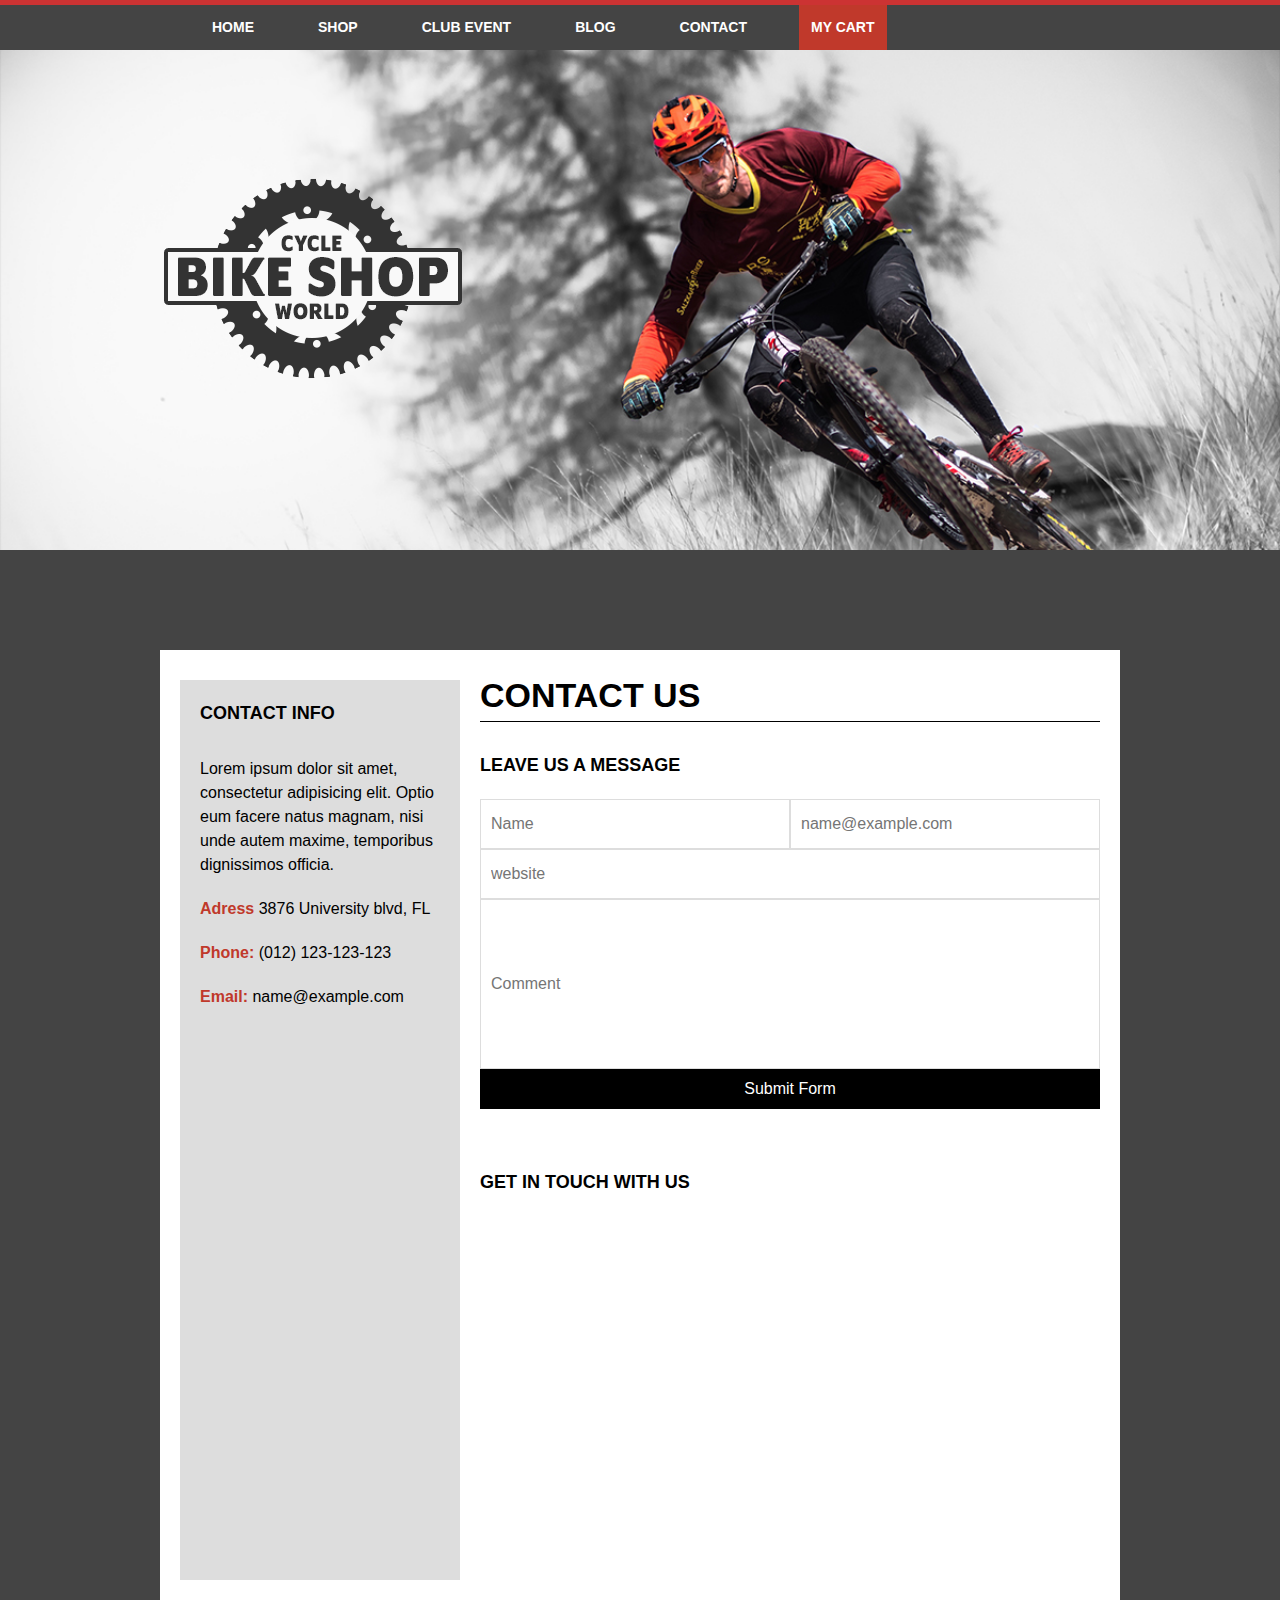
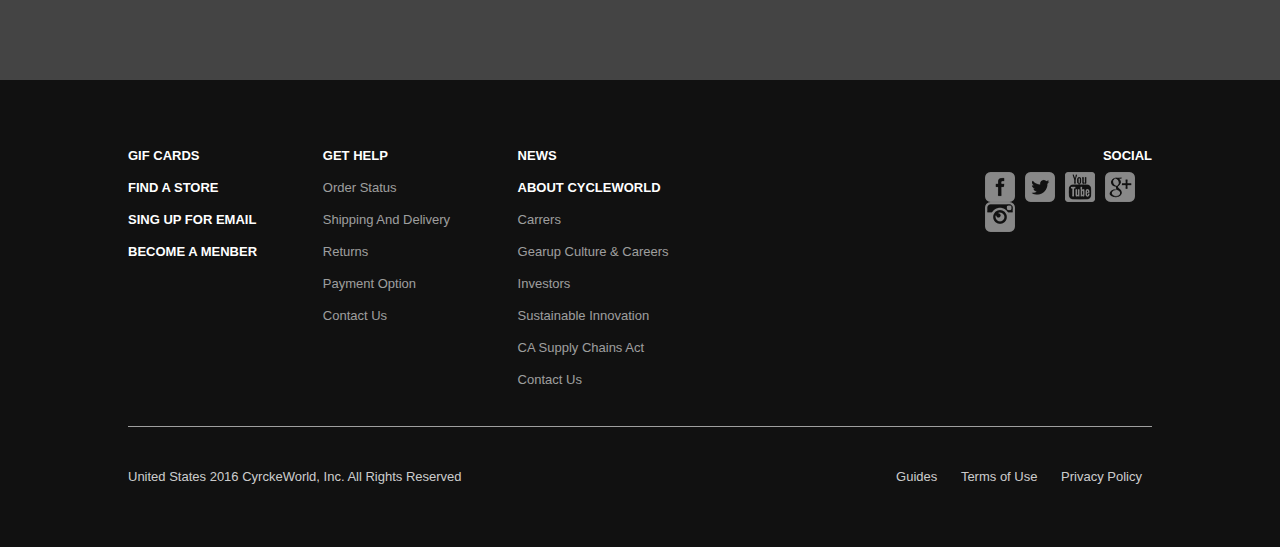
<file: contact.html>
<!DOCTYPE html>
<html lang="en">
<head>
	<meta charset="UTF-8">
	<title>Bike Shop - Contact</title>
	<link rel="stylesheet" href="css/reset.css">
	<link rel="stylesheet" href="css/main.css">
</head>
<body>

<!-- #======================== Nav ========================# -->
<nav id="navigation">
	<ul>
		<li><a href="index.html">Home			</a></li>
		<li><a href="shop.html">Shop			</a></li>
		<li><a href="event.html">Club Event		</a></li>
		<li><a href="blog.html">Blog			</a></li>
		<li><a href="contact.html">Contact		</a></li>
		<li><a href="#">My Cart					</a></li>
	</ul>
</nav>

<header id="call-to-action">
	<img src="images/cycleWorld.png" alt="logo">
</header>

<section id="contact">

<aside id="contact-info">

		<h1>CONTACT INFO</h1>
		<p>Lorem ipsum dolor sit amet, consectetur adipisicing elit. Optio eum facere natus magnam, nisi unde autem maxime, temporibus dignissimos officia.</p>

	<address>
		<strong>Adress</strong>
		3876 University blvd, FL
	</address>

	<p>
		<strong>Phone:</strong>
		(012) 123-123-123
	</p>

	<p>
		<strong>Email:</strong> 
		name@example.com
	</p>
	
</aside>


<article id="contact-form">
	<h2>Contact Us</h2>

	<h3>Leave us a message</h3>

	<form method="POST" action="#">
		<p><label for="name"><input type="text" id="name" placeholder="Name">					</label></p>
		<p><label for="email"><input type="email" id="email" placeholder="name@example.com">	</label></p>
		<p><label for="website"><input type="text"  id="website" placeholder="website">		</label></p>
		<p><label for="comment"><input type="text"  id="comment" placeholder="Comment">		</label></p>
		<p><button type="submit" id="submit" value="">Submit Form</button></p>
	</form>

	<h3>Get in touch with us</h3>

	<iframe id="contact-map" src="https://www.google.com/maps/embed?pb=!1m18!1m12!1m3!1d3503.114525939762!2d-81.30359398507748!3d28.596340882432052!2m3!1f0!2f0!3f0!3m2!1i1024!2i768!4f13.1!3m3!1m2!1s0x88e76f9a528a8eb3%3A0xbe0c9eae10031c4!2sFull+Sail+University!5e0!3m2!1spt-BR!2sus!4v1490032069944"></iframe>

</article>




</section>



<footer>

            <nav>
                <ul>
                    <li><a href="#">Gif Cards</a></li>
                    <li><a href="#">Find a Store</a></li>
                    <li><a href="#">Sing up for email</a></li>
                    <li><a href="#">Become a menber</a></li>
                </ul>
                <ul>
                    <li>Get Help
                        <ul>
                            <li><a href="#">Order Status</a></li>
                            <li><a href="#">Shipping and delivery</a></li>
                            <li><a href="#">Returns</a></li>
                            <li><a href="#">Payment Option</a></li>
                            <li><a href="#">Contact Us</a></li>
                        </ul>
                    </li>
                </ul>
                <ul>
                    <li>News <br> about cycleworld
                        <ul>
                            <li><a href="">Carrers</a></li>
                            <li><a href="">Gearup Culture & careers</a></li>
                            <li><a href="">Investors</a></li>
                            <li><a href="">Sustainable Innovation</a></li>
                            <li><a href="">CA Supply Chains Act</a></li>
                            <li><a href="">Contact Us</a></li>
                        </ul>
                    </li>
                </ul>
                <ul class="social">
                    <li>Social
                        <ul>
                            <li><a href="htt://www.facebook.com">facebook</a></li>
                            <li><a href="htt://www.twitter.com">twitter</a></li>
                            <li><a href="htt://www.youtube.com">youtube</a></li>
                            <li><a href="htt://www.google.com">google</a></li>
                            <li><a href="htt://www.instagram.com">instagram</a></li>
                        </ul>
                    </li>
                </ul>
            </nav>

            <section id="footer">
                <p>United States 2016 CyrckeWorld, Inc. All Rights Reserved</p>

                <ul>
                    <li><a href="#">Guides</a></li>
                    <li><a href="#">Terms of Use</a></li>
                    <li><a href="#">Privacy Policy</a></li>
                </ul>
            </section>

        </footer>
	<script type="text/javascript" src="js/events.js"></script>
</body>
</html>
</file>
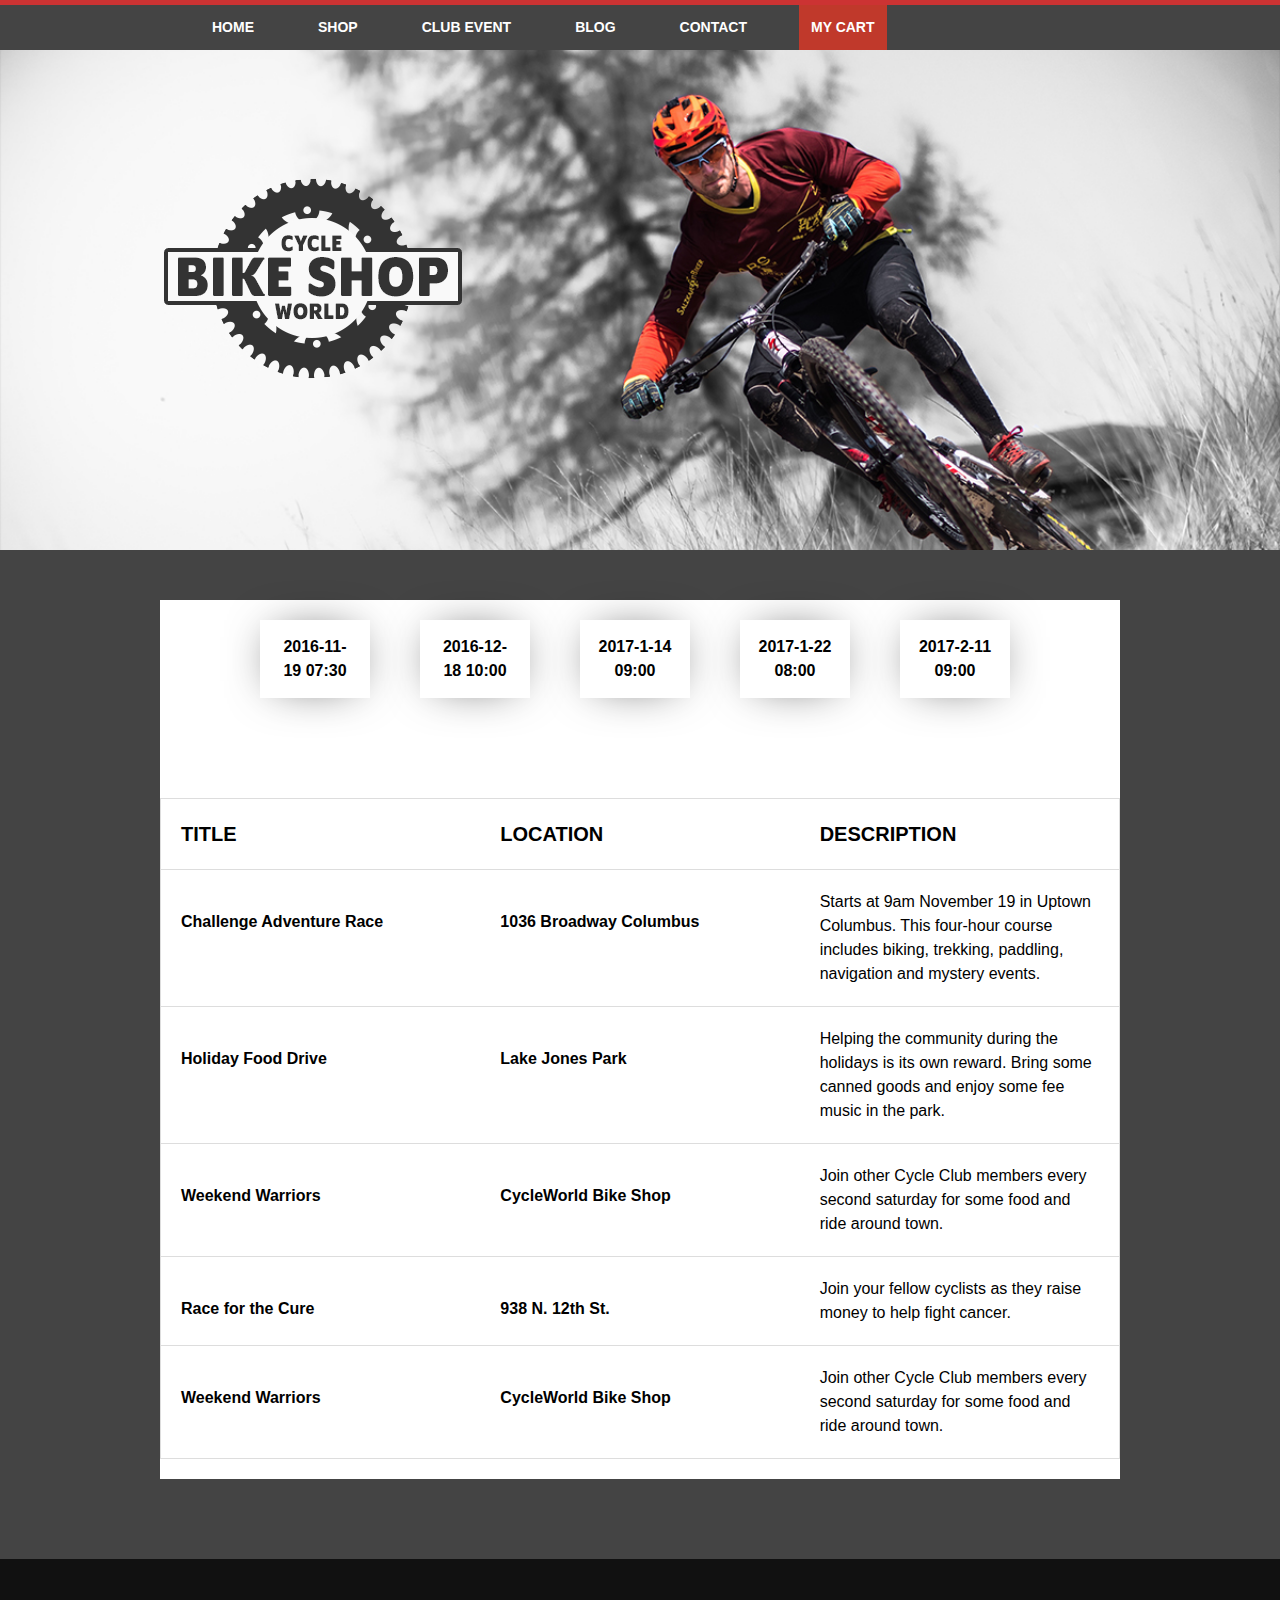
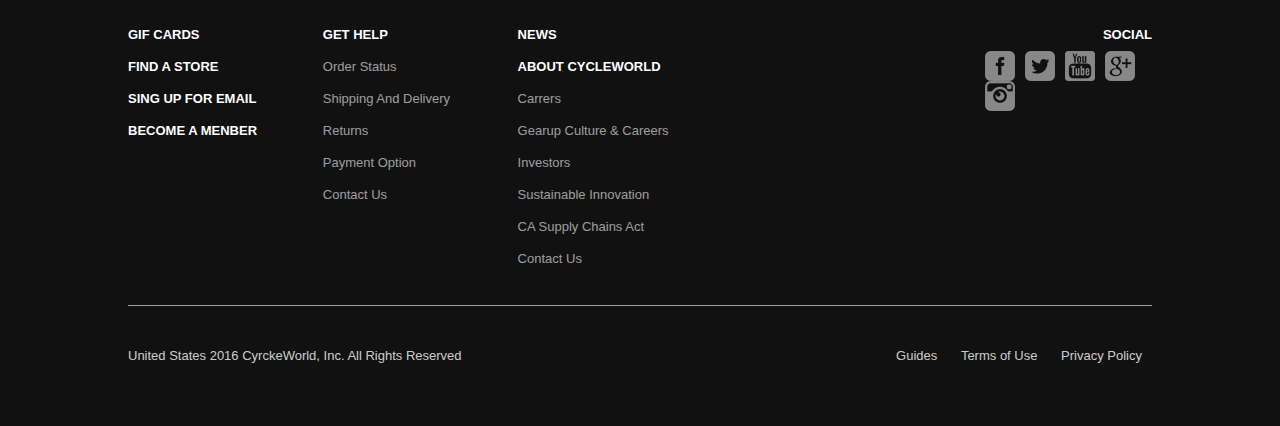
<file: event.html>
<!DOCTYPE html>
<html lang="en">
<head>
	<meta charset="UTF-8">
	<title>Bike Shop - Event</title>
	<link rel="stylesheet" href="css/reset.css">
	<link rel="stylesheet" href="css/main.css">
</head>
<body>

<!-- #======================== Nav ========================# -->
<nav id="navigation">
	<ul>
		<li><a href="index.html">Home			</a></li>
		<li><a href="shop.html">Shop			</a></li>
		<li><a href="event.html">Club Event		</a></li>
		<li><a href="blog.html">Blog			</a></li>
		<li><a href="contact.html">Contact		</a></li>
		<li><a href="#">My Cart					</a></li>
	</ul>
</nav>

<header id="call-to-action">
	<img src="images/cycleWorld.png" alt="logo">
</header>

<section id="events">
	<ol>
	
	</ol>





	<table>
		<tr>
			<td><h1>Title</h1></td>
			<td><h1>Location</h1></td>
			<td><h1>Description</h1></td>
		</tr>

	</table>
</section>	



<footer>

            <nav>
                <ul>
                    <li><a href="#">Gif Cards</a></li>
                    <li><a href="#">Find a Store</a></li>
                    <li><a href="#">Sing up for email</a></li>
                    <li><a href="#">Become a menber</a></li>
                </ul>
                <ul>
                    <li>Get Help
                        <ul>
                            <li><a href="#">Order Status</a></li>
                            <li><a href="#">Shipping and delivery</a></li>
                            <li><a href="#">Returns</a></li>
                            <li><a href="#">Payment Option</a></li>
                            <li><a href="#">Contact Us</a></li>
                        </ul>
                    </li>
                </ul>
                <ul>
                    <li>News <br> about cycleworld
                        <ul>
                            <li><a href="">Carrers</a></li>
                            <li><a href="">Gearup Culture & careers</a></li>
                            <li><a href="">Investors</a></li>
                            <li><a href="">Sustainable Innovation</a></li>
                            <li><a href="">CA Supply Chains Act</a></li>
                            <li><a href="">Contact Us</a></li>
                        </ul>
                    </li>
                </ul>
                <ul class="social">
                    <li>Social
                        <ul>
                            <li><a href="htt://www.facebook.com">facebook</a></li>
                            <li><a href="htt://www.twitter.com">twitter</a></li>
                            <li><a href="htt://www.youtube.com">youtube</a></li>
                            <li><a href="htt://www.google.com">google</a></li>
                            <li><a href="htt://www.instagram.com">instagram</a></li>
                        </ul>
                    </li>
                </ul>
            </nav>

            <section id="footer">
                <p>United States 2016 CyrckeWorld, Inc. All Rights Reserved</p>

                <ul>
                    <li><a href="#">Guides</a></li>
                    <li><a href="#">Terms of Use</a></li>
                    <li><a href="#">Privacy Policy</a></li>
                </ul>
            </section>

        </footer>
<script type="text/javascript" src="js/content.js"></script>


</body>
</html>
</file>
<file: css/main.css>
html {
	font-size: 62.5%;
}
body {
	font: 1.6rem/1.5 "Program OT", Arial, sans-serif;
	background: #444444;
}
a{
	color: white;
}

h1{
	font-size: 2.6rem;
	text-transform: uppercase;
	display: block;
}
h1 strong{
	display: block;
	font-weight: bold;
}
#navigation{
	width: 100%; 
	border-top: 5px solid #cc3333;
}

#navigation ul{
	max-width: 960px;
	margin: 0 auto;
	height: 45px;
}

#navigation ul li a{
	float: left;
	margin-left: 40px;
	font-size: 1.4rem;
	color: white;
	text-transform: uppercase;
	font-weight: bold;
	padding: 12px;
}
#navigation ul li a:hover{
	 background-color: rgba(0, 0, 0, 0.3);
}

#navigation  ul  li:nth-child(6) a{
	 /*padding: 15px;*/
	background: #c0392b;
}


.add-to-cart{
	padding: 5px;
	background: #C0392B;
	color: white;
}

section {
	margin: 0 auto;
}
section::after{
	content: "";
	display: block;
	clear: both;
}




/*call-to-action*/
#call-to-action{
	width: 100%;
	height: 500px;
 	background-size: cover;
	background-image: url("../images/banner.jpg");
	margin-bottom: 50px;
}

#call-to-action img{
	margin-top: 120px;
	margin-left: 12%;
	float: left;
}



/* ============================= Bikes ============================= */

#bikes{
	max-width: 960px;
	margin-bottom: 50px;
	min-height: 250px;
}
#bikes article{
	width: calc(100%/3 - 4rem / 3);
	min-height: 200px;
	float: left;
	/*box-sizing: border-box;*/
	text-align: center;
	font-weight: bold;

}
#bikes article:nth-of-type(1n){
	background-image: url("../images/bikes.jpg");
	background-size: 100% 100%;
}

#bikes article:nth-of-type(2n){
	background: url("../images/speedometer.jpg") center;
}

#bikes article:nth-of-type(3n){
	background: url("../images/backpack.jpg") center;
}

#bikes article:not(:nth-of-type(3n)) {
	margin-right: 2rem;
}

#bikes > article h1{
	text-transform: uppercase;
	background: black;
	margin-top: 50px;
	padding: 10px;
	margin-bottom: 40px;
	color: white;
	opacity: 0.8;
	font-size: 2.4rem;
}

#bikes > article a{
	color: white;
	background: #cc3333;
	padding: 10px;
	font-size: 1.2rem;
}

/* ============================= Benefits ============================= */
#benefits h1{
	text-align: center;
	color: white;
} 

#benefits ul{
    width: 960px;
    margin: 0px auto;
}

#benefits ul li{
    float: left;
    width: calc(100%/3 - 6rem/3);

}

#benefits ul li:not(:nth-of-type(3)){
    margin-right: 1rem;
}



#benefits {
  background: #111111;
  padding: 7rem 0px;
  text-align: center;
  background: url('../images/gears.jpg') no-repeat;
  background-size: cover;
  position: relative;
  z-index: 0;
  color: white;
}

#benefits::before{
  content:"";
  top: 0;
  left: 0;
  right: 0;
  bottom: 0;
  background-color: rgba(0,0,0,0.7);
  display:block;
  position: absolute;
  z-index: -1;
}

#benefits::after{
  content:"";
  display:block;
  clear:both;
}


#benefits ul li{
    padding-top: 17rem;
    background-position: center 3rem;
    background-repeat: no-repeat;
    position: relative;
}
#benefits ul li h3{
	text-transform: uppercase;
	font-weight: bold;
	color: white;
	font-size: 2rem;
}

#benefits ul li p{
    padding: 1rem 0;
    color:rgba(255,255,255,0.6);
}

#benefits ul li:nth-of-type(1){
    background-image: url('../images/truck.png');
}

#benefits ul li:nth-of-type(2){
    background-image: url('../images/wrench.png');
}

#benefits ul li:nth-of-type(3){
    background-image: url('../images/envelope.png');
}

#benefits ul li::before{
    content: "";
    width: 11.4rem;
    height: 11.4rem;
    position: absolute;
    border: 4px solid white;
    top: 3rem;
    left: 9.5rem;
}

#benefits label{
    display: none;
}

#benefits form{
    margin-top: 1rem;
}
#benefits form p {
    display: inline-block;
}


#benefits button{
    background: #C0392b;
    border:none;
    outline: none;
    padding: 0.5rem 1rem;
    color: white;
    margin-left: 1rem;
}

#benefits input[type='text']{
    padding: 0.5rem 1rem;
    border:none;
    outline: none;
}

/* ============================= Shop Page============================= */
#shop-container{
	width: 100%;
	background: #ffffff;
}
.shop-full-page{
	width: 1000px;
	margin: 0 auto;
}

#shop-menu{
	width: 200px;
	margin-left: 30px;
	margin-top: 20px;
	/*border: solid 1px red;*/
	float: left;
}
#shop-menu p {
	font-size: 2rem;
	font-weight: bold;
	color: #C0392B;
}

#shop-menu ul li, #shop-menu ol li{
	margin-bottom: 10px;
	font-size: 1.6rem;
}

/* ============================= Shop ============================= */
#shop {
	min-height: 1100px;
	height: auto;
	background: white;
}

#shop header, #shop ul{
	width: 960px;
	margin: 0 auto;
}
#shop header h1{
	padding-top: 20px;
	margin-bottom: 30px;
	line-height: 1.7rem;
	color: #444444;
	font-weight: 400;
}

#shop header h1 strong{
	color: black;
	display: block;
	line-height: 1em;
	font-weight: bold;
}


#shop ul li img{
	max-height: 150px;
	padding: 5px;
	object-fit: cover;
}

#shop ul li::before{
    content: "Sale";
/*    width: 30px;
    height: 20px;
	border: solid 1px red;*/
    position: relative;
    background: #C0392B;
    color: white;
    z-index: 1;
    left: 0.5rem;
    top:4.6rem;
    padding: 0.7rem 1.5rem;
 
}


#shop ul li {
	width: calc(100%/4 - 4rem / 3);
	height: 370px;
	border: solid 0.5px white;
	float: left;
	margin-bottom: 90px;
}

#shop ul li:hover {
	border: solid 0.5px #DDDDDD;
}
#shop ul li p{
	color: #666666;
	height: 150px;
	padding: 0px 2px 0 5px;
}
#shop ul li p strong{
	display: block;
	font-weight: bold;
	padding-top: 7px;
}

#shop ul li h1{
	font-size: 1.4rem;
	font-weight: bold;
	padding: 5px;
	height: 70px;
}

#shop ul li:not(:nth-child(4n+1)) {
	margin-left: 10px;
}

/*#shop ul li:not(:first-child) {
	margin-left: 1.25rem;
}*/


#shop ul li img{
	width: 100%;
}

#shop ul .rating{
    display: inline-block;
    float: left;
    width: 100%;
    height: 15px;
}


#shop meter{
    text-align: right;
}

.rating{
    font-size: 2.40rem;
    margin-left: 5px;
    margin-top: 5px;
    margin-bottom: 5px;
	text-indent: -9999px;
	overflow: hidden;
	background-image: url('../images/ratings.png');
	background-repeat: no-repeat;
	background-size: auto 17rem;
	background-position: left 0;
}

.rating[data-rating="1"]{
	background-position: left -5.8rem;
}

.rating[data-rating="2"]{
	background-position: left -7.8rem;
}

.rating[data-rating="3"]{
	background-position: left -9.3rem;
}


.rating[data-rating="4"]{
	background-position: left -10.9rem;
}

.rating[data-rating="5"]{
	background-position: left -13.9rem;
}

/* ============================= Club Event ============================= */
#events{
	max-width: 960px;
	background: #ffffff;
}
#events::after{
	content: "";
	height: 20px;
	margin-bottom: 80px;
}
#events ol {
	width: 860px;
/*	border: solid 1px red;*/
	margin: 0 auto;
}
#events ol li{
	display: inline-block;
	width: 110px;
	margin-left: 50px;
	margin-top: 20px;
	padding: 15px;
	font-weight: bold;
	text-align: center;

	-webkit-box-shadow: 0px 0px 47px -16px rgba(0,0,0,0.75);
	-moz-box-shadow: 0px 0px 47px -16px rgba(0,0,0,0.75);
	box-shadow: 0px 0px 47px -16px rgba(0,0,0,0.75);
}
#events ol li:hover{
	padding: 10px;
	border: solid 5px #C0392B;

}
#events ol li a{
	color: black;
}

#events table{
	margin-top: 100px;
}

#events table tr{ 
	
	border: solid 1px #dddddd;
}
#events table tr:hover{ 
	background: #dddddd;
}
#events table tr h1{
	font-weight: bold;
	font-size: 2rem;
} 

#events table td{
	width: calc(100%/3);
	float: left;
	padding: 20px;
	
}

#events table td h2{
	font-weight: bold;
	font-size: 1.6rem;
	padding-top: 20px;
}


/* ============================= Blog ============================= */
#blog{
	max-width: 960px;
	background: #ffffff;
}

#blog::after{
	content: "";
	height: 20px;
	margin-bottom: 80px;
}
#categories{
	width: 280px;
	margin-top: 20px;
	margin-left: 20px;
	padding: 20px;
	background: #dddddd;
	float: left;
}
#categories h1{
	font-weight: bold;
	font-size: 1.8rem;
}
#categories ul li{
	
	margin-bottom: 10px;
}

#post{
	width: 660px;
	float: right;
	padding: 20px;
	margin-bottom: 20px;
}
#post article{
	margin-bottom: 20px;
}
#post h1{
	font-weight: bold;
	padding-top: 10px;
	margin-bottom: 10px;
	font-size: 1.8rem;
}


#post img{
	width: 100%;
	max-height: 300px;
	object-fit: cover;

}
/* ============================= Contact ============================= */
#contact{
	max-width: 960px;
	margin-top: 100px;
	background: #ffffff;
}

#contact::after{
	content: "";
	height: 20px;
	margin-bottom: 80px;
}
#contact-map{
	width: 100%;
	height: 300px;
	padding-top: 10px;
	clear: both;
	float: right;
}
#contact-info{
	width: 280px;
	min-height: 100vh;
	margin-top: 30px;
	padding: 20px;
	margin-left: 20px;
	float: left;
	background: #dddddd;
}
#contact-info p, address{
	margin-bottom: 20px;
}
#contact-info h1{
	font-size: 1.8rem;
	font-weight: bold;
	margin-bottom: 30px;
}

#contact-info strong{
	font-weight: bold;
	color: #c0392b;

}
#contact-form{
	width: 660px;
	padding: 20px;
	float: right;
}
#contact-form button{
	width: 100%;
	height: 40px;
	background: black;
	color: #ffffff;
	text-align: center;
	margin-bottom: 60px;
}
#contact-form #name, #email{
	width: 50%;
	height: 50px;
	padding: 10px;
	border: solid 1px #dddddd;
	float: left;
}
#contact-form input[type="text"]{
	width: 100%;
	height: 50px;
	padding: 10px;
	border: solid 1px #dddddd;

}
#contact-form #comment{
	height: 170px;
}
#contact-form h2{
	text-transform: uppercase;
	font-weight: bold;
	font-size: 3.4rem;
	border-bottom: 1px solid black;
	margin-bottom: 30px;
}
#contact-form h3{
	text-transform: uppercase;
	font-weight: bold;
	font-size: 1.8rem;
	margin-bottom: 20px;
}

/* ============================= Footer ============================= */

footer>nav>ul>li, footer>nav>ul>li>a {
 	font-weight: bold;
    text-transform: uppercase;
    line-height: 3.2rem;
    color: white;
}

footer{
    background-color: #111;
    padding:6rem 10%;
    font-size: 1.3rem;
    /*margin-top: 100px;*/
}

footer>nav::after{
    content: "";
    clear: both;
    display: block;
}

footer>nav>ul{
    float: left;
    width: calc(100%/5 - 1rem);
}



footer>nav>ul>li>ul>li>a{
    color: rgba(255,255,255, 0.6);
    font-weight: normal;
    text-transform: capitalize;
}

footer ul li a:hover{
    opacity: 0.6;
    cursor:pointer;
}

footer .social{
    float: right;
    text-align: right;
}

footer .social li>ul{
    float: right;
    display: block;
    width: 91%;
    text-align: left;
}

footer .social li>ul>li{
    float: left;
    display: inline-block;
    margin-left: 1rem;
}

footer .social li>ul>li a{
    display: block;
    text-indent: -9999px;
    width: 3rem;
    height: 3rem;
    background-repeat: no-repeat;
    background-position: center;
    opacity: 0.5;
    transition: all 200ms ease-out;
}

footer .social li>ul>li a:hover{
    opacity: 1;
}

footer .social li>ul>li a[href*='facebook']{
    background-image: url('../images/facebook.png');
}

footer .social li>ul>li a[href*='twitter']{
    background-image: url('../images/twitter.png');
}

footer .social li>ul>li a[href*='instagram']{
    background-image: url('../images/instagram.png');
}

footer .social li>ul>li a[href*='google']{
    background-image: url('../images/google.png');
}
footer .social li>ul>li a[href*='youtube']{
    background-image: url('../images/youtube.png');
}


footer section {
    display: block;
    border-top: 1px solid rgba(255,255,255, 0.6);
    color: rgba(255,255,255, 0.8);
    margin-top: 3rem;
    padding-top: 4rem;
}

footer section p{
    float: left;
    width: 50%;
}

footer section ul{
    float: right;
    width: 50%;
    text-align: right;
}

footer section ul li{
    display: inline-block;
}

footer section ul li a{
    color: rgba(255,255,255, 0.8);
    padding: 0 1rem;
}
</file>
